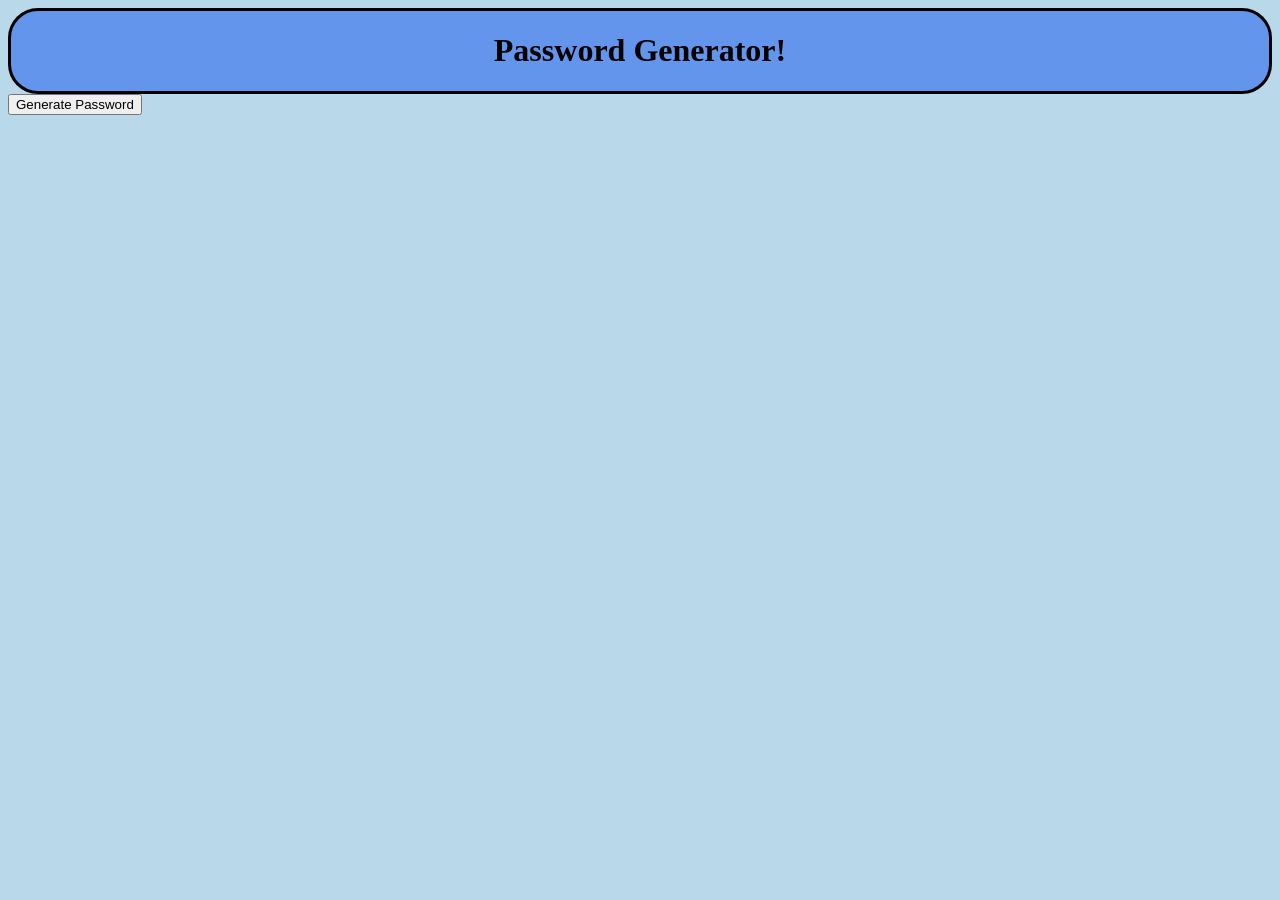
<file: index.html>
<!DOCTYPE html>
<html lang="en">

<head>
    <meta charset="UTF-8">
    <meta http-equiv="X-UA-Compatible" content="IE=edge">
    <meta name="viewport" content="width=device-width, initial-scale=1.0">
    <link rel="stylesheet" href="./style.css">
    <title>Password Generator</title>
</head>
<header>
    <h1>Password Generator!</h1>
</header>

<body>
    <div>
        <button onclick="TestFunction()" id="generateButton">Generate Password</button>
    </div>

    <section id="TestSection" style="display:none;">
        <div id="length1" class="length">
            <input type="number" placeholder="enter password length">
        </div>

        <div class="lowercase">
            <label for="lowercase">Lowercase:</label>
            <input type="checkbox" name="lowercase" id="lowercheck">
        </div>

        <div class="uppercase">
            <label for="uppercase">Uppercase:</label>
            <input type="checkbox" name="uppercase" id="uppercheck">
        </div>

        <div class="numeric">
            <label for="numeric">Numeric:</label>
            <input type="checkbox" name="numeric" id="numericcheck">
        </div>

        <div class="symbols">
            <label for="symbols">Symbols:</label>
            <input type="checkbox" name="symbols" id="symbolscheck">
        </div>

        <div>
            <button class="create">Generate!</button>
        </div>

        <div>
            <textarea name="" id="" cols="30" rows="10"></textarea>
        </div>
    </section>
</body>
<script src="./generator.js"></script>

</html>
</file>
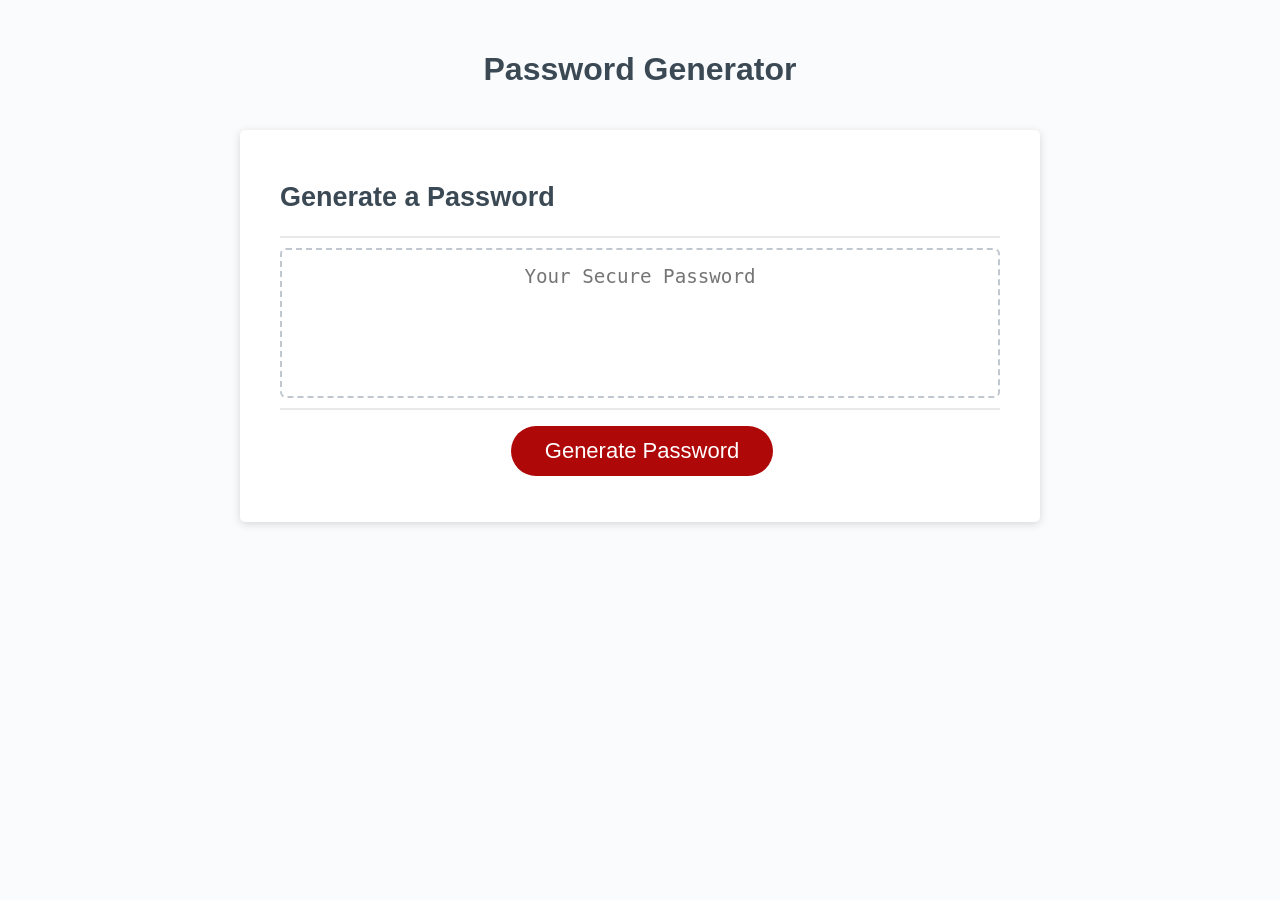
<file: startercode/index.html>
<!DOCTYPE html>
<html lang="en">
  <head>
    <meta charset="UTF-8" />
    <meta name="viewport" content="width=device-width, initial-scale=1.0" />
    <meta http-equiv="X-UA-Compatible" content="ie=edge" />
    <title>Password Generator</title>
    <link rel="stylesheet" href="style.css" />
  </head>
  <body>
    <div class="wrapper">
      <header>
        <h1>Password Generator</h1>
      </header>
      <div class="card">
        <div class="card-header">
          <h2>Generate a Password</h2>
        </div>
        <div class="card-body">
          <textarea
            readonly
            id="password"
            placeholder="Your Secure Password"
            aria-label="Generated Password"
          ></textarea>
        </div>
        <div class="card-footer">
          <button id="generate" class="btn">Generate Password</button>
        </div>
      </div>
    </div>
    <script src="script.js"></script>
  </body>
</html>
</file>
<file: style.css>
header {
    display: flex;
    justify-content: center;
    background-color: #6495ED;
    border: solid black;
    border-radius: 30px;
}

header h1 {
    font-size: xx-large;
}

body {
    background-color: #B9D9EB;
}
</file>
<file: startercode/style.css>
*,
*::before,
*::after {
  box-sizing: border-box;
}

html,
body,
.wrapper {
  height: 100%;
  margin: 0;
  padding: 0;
}

body {
  font-family: sans-serif;
  background-color: #f9fbfd;
}

.wrapper {
  padding-top: 30px;
  padding-left: 20px;
  padding-right: 20px;
}

header {
  text-align: center;
  padding: 20px;
  padding-top: 0px;
  color: hsl(206, 17%, 28%);
}

.card {
  background-color: hsl(0, 0%, 100%);
  border-radius: 5px;
  border-width: 1px;
  box-shadow: rgba(0, 0, 0, 0.15) 0px 2px 8px 0px;
  color: hsl(206, 17%, 28%);
  font-size: 18px;
  margin: 0 auto;
  max-width: 800px;
  padding: 30px 40px;
}

.card-header::after {
  content: " ";
  display: block;
  width: 100%;
  background: #e7e9eb;
  height: 2px;
}

.card-body {
  min-height: 100px;
}

.card-footer {
  text-align: center;
}

.card-footer::before {
  content: " ";
  display: block;
  width: 100%;
  background: #e7e9eb;
  height: 2px;
}

.card-footer::after {
  content: " ";
  display: block;
  clear: both;
}

.btn {
  border: none;
  background-color: hsl(360, 91%, 36%);
  border-radius: 25px;
  box-shadow: rgba(0, 0, 0, 0.1) 0px 1px 6px 0px rgba(0, 0, 0, 0.2) 0px 1px 1px
    0px;
  color: hsl(0, 0%, 100%);
  display: inline-block;
  font-size: 22px;
  line-height: 22px;
  margin: 16px 16px 16px 20px;
  padding: 14px 34px;
  text-align: center;
  cursor: pointer;
}

button[disabled] {
  cursor: default;
  background: #c0c7cf;
}

.float-right {
  float: right;
}

#password {
  -webkit-appearance: none;
  -moz-appearance: none;
  appearance: none;
  border: none;
  display: block;
  width: 100%;
  padding-top: 15px;
  padding-left: 15px;
  padding-right: 15px;
  padding-bottom: 85px;
  font-size: 1.2rem;
  text-align: center;
  margin-top: 10px;
  margin-bottom: 10px;
  border: 2px dashed #c0c7cf;
  border-radius: 6px;
  resize: none;
  overflow: hidden;
}

@media (max-width: 690px) {
  .btn {
    font-size: 1rem;
    margin: 16px 0px 0px 0px;
    padding: 10px 15px;
  }

  #password {
    font-size: 1rem;
  }
}

@media (max-width: 500px) {
  .btn {
    font-size: 0.8rem;
  }
}
</file>
